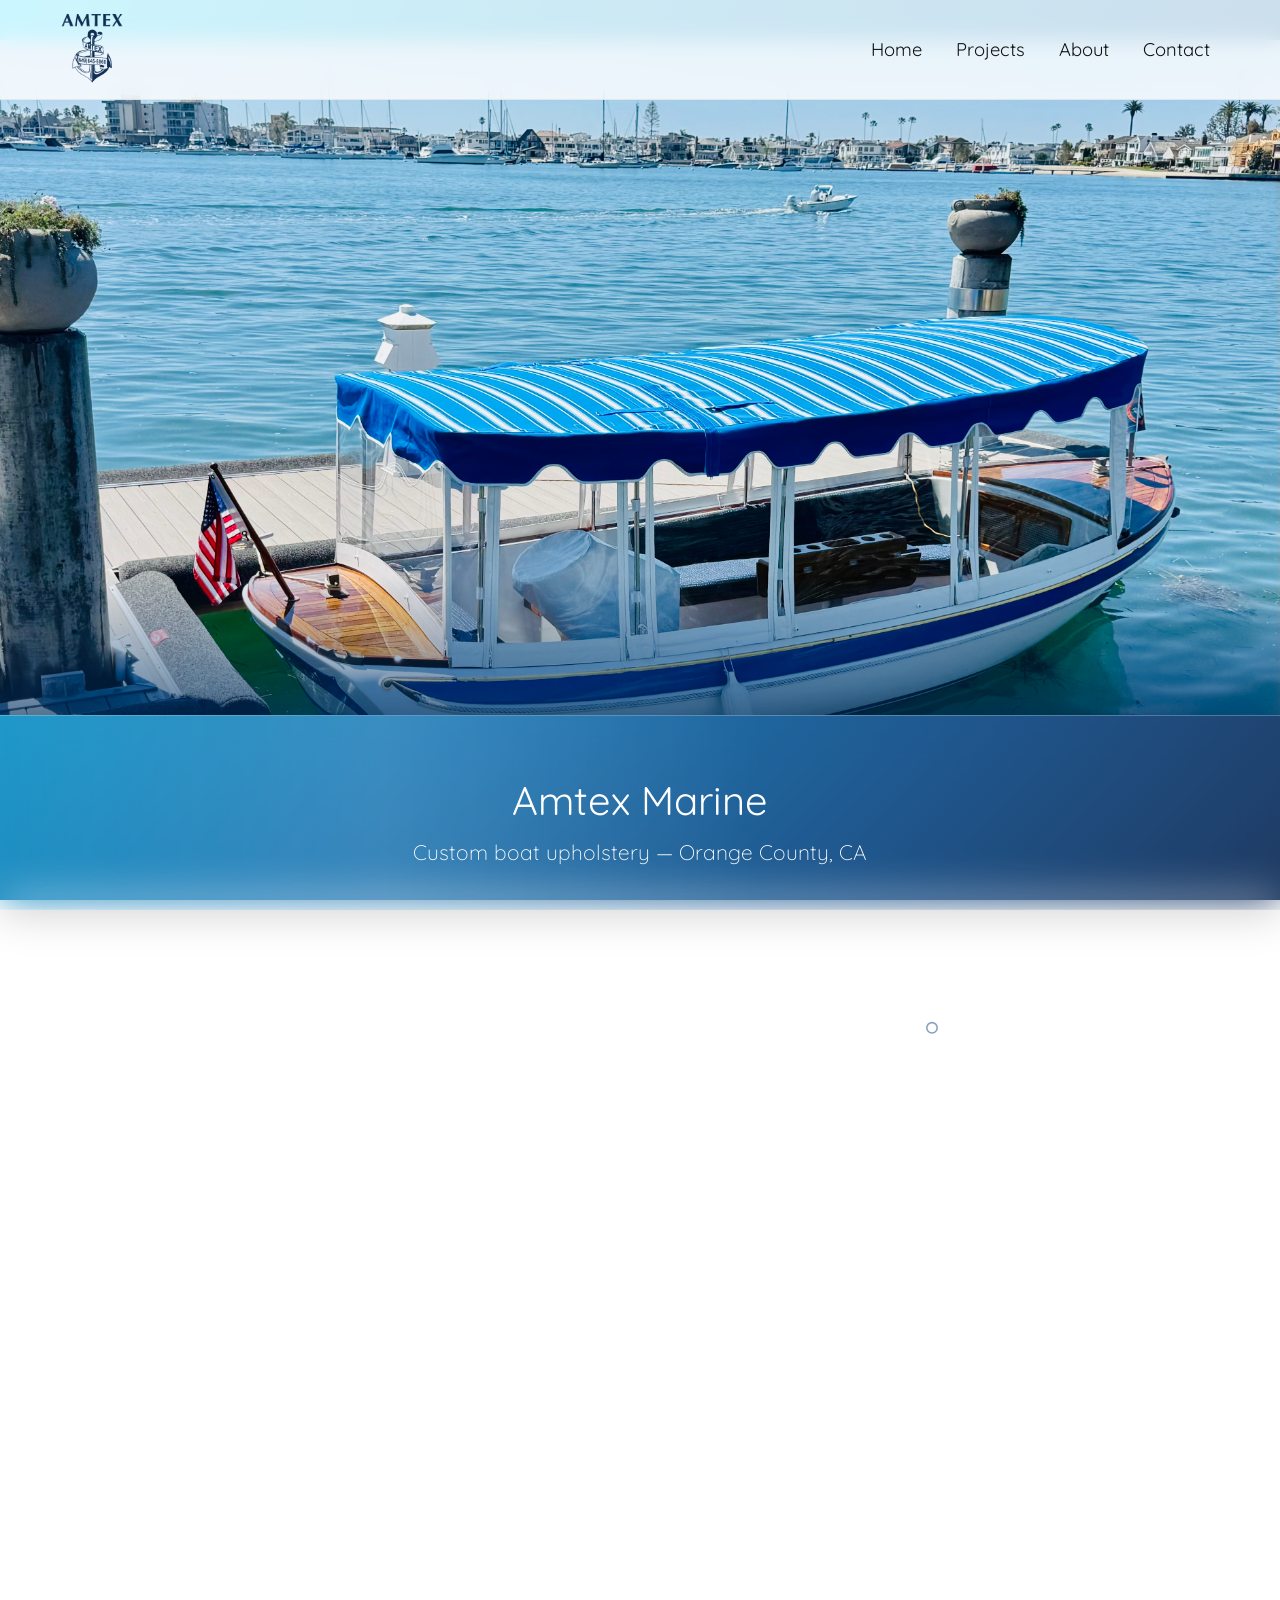
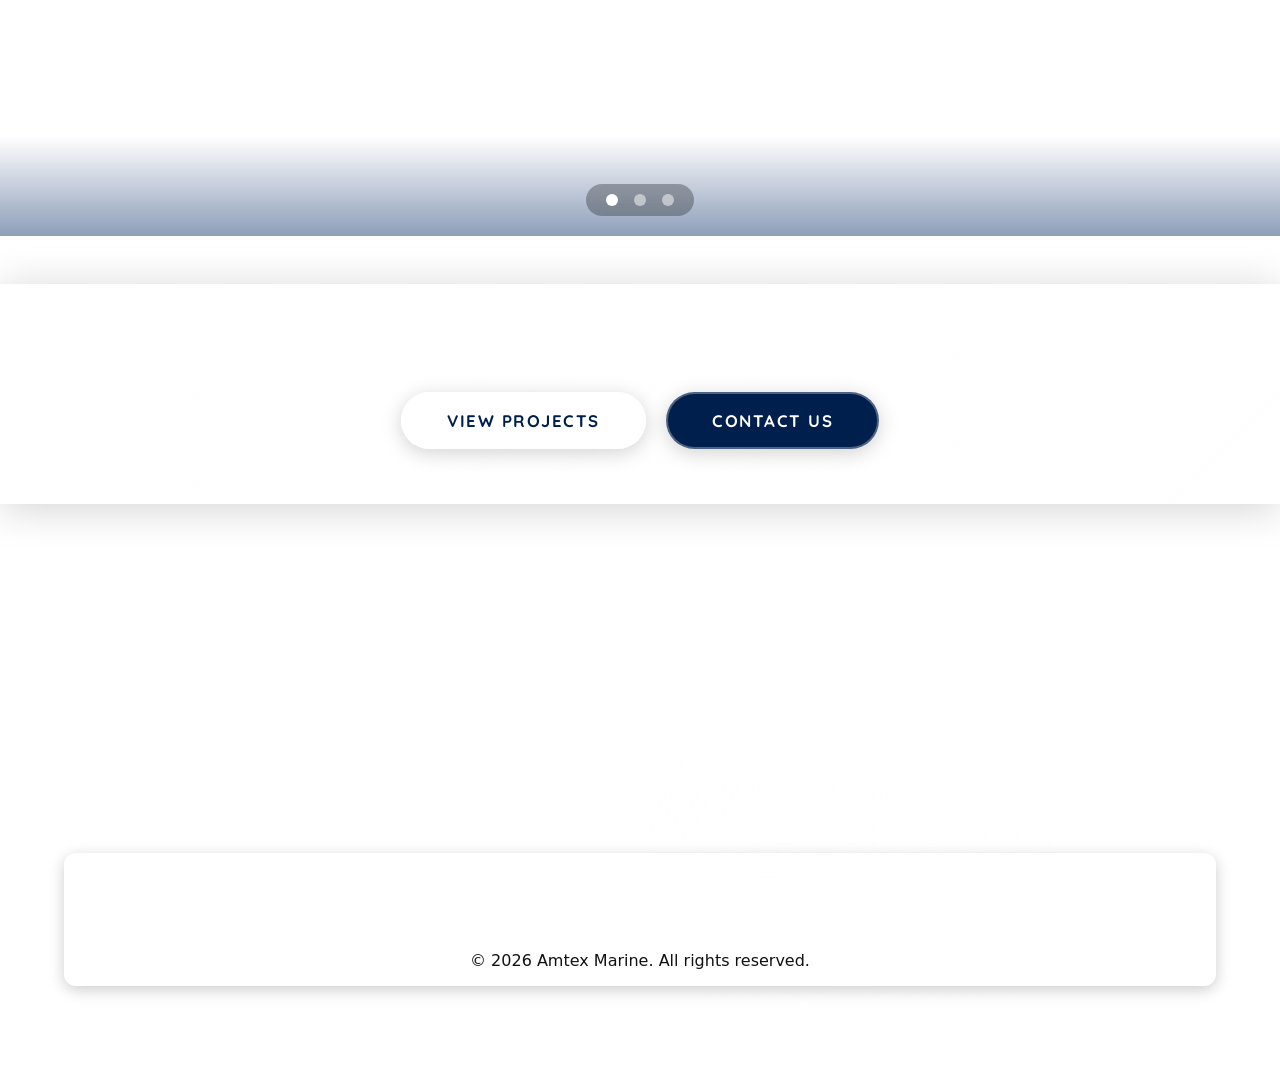
<file: index.html>
<!doctype html>
<html lang="en">
<head>
  <meta charset="utf-8" />
  <meta name="viewport" content="width=device-width,initial-scale=1" />

  <!-- ── PRIMARY SEO ── -->
  <title>Amtex Marine | Custom Boat Upholstery — Orange County, CA</title>
  <meta name="description" content="Amtex Marine specializes in custom boat upholstery and marine interior restoration in Orange County, CA. Quality craftsmanship for Duffy boats, yachts, and all watercraft. Call (949) 645-6060." />
  <meta name="keywords" content="boat upholstery, marine upholstery, custom boat seats, boat interior restoration, Orange County boat upholstery, Newport Beach marine upholstery, Duffy boat upholstery, yacht upholstery" />
  <link rel="canonical" href="https://amtexmarine.com/index.html" />

  <!-- ── GEO ── -->
  <meta name="geo.region" content="US-CA" />
  <meta name="geo.placename" content="Orange County, California" />
  <meta name="geo.position" content="33.6189;-117.9298" />
  <meta name="ICBM" content="33.6189, -117.9298" />

  <!-- ── OPEN GRAPH ── -->
  <meta property="og:type"        content="website" />
  <meta property="og:url"         content="https://amtexmarine.com/" />
  <meta property="og:title"       content="Amtex Marine | Custom Boat Upholstery — Orange County, CA" />
  <meta property="og:description" content="Custom boat upholstery and marine interior restoration in Orange County, CA. Serving Duffy boats, yachts, and all watercraft. Call (949) 645-6060." />
  <meta property="og:image"       content="https://amtexmarine.com/images/duffy_side.jpeg" />
  <meta property="og:site_name"   content="Amtex Marine" />
  <meta property="og:locale"      content="en_US" />

  <!-- ── TWITTER CARD ── -->
  <meta name="twitter:card"        content="summary_large_image" />
  <meta name="twitter:title"       content="Amtex Marine | Custom Boat Upholstery — Orange County, CA" />
  <meta name="twitter:description" content="Custom boat upholstery and marine interior restoration in Orange County, CA. Call (949) 645-6060." />
  <meta name="twitter:image"       content="https://amtexmarine.com/images/duffy_side.jpeg" />

  <!-- ── JSON-LD SCHEMA ── -->
  <script type="application/ld+json">
  {
    "@context": "https://schema.org",
    "@type": "LocalBusiness",
    "name": "Amtex Marine",
    "description": "Custom boat upholstery and marine interior restoration in Orange County, California.",
    "url": "https://amtexmarine.com",
    "telephone": "+1-949-645-6060",
    "image": "https://amtexmarine.com/images/duffy_side.jpeg",
    "address": {
      "@type": "PostalAddress",
      "addressLocality": "Orange County",
      "addressRegion": "CA",
      "addressCountry": "US"
    },
    "areaServed": [
      { "@type": "City", "name": "Newport Beach" },
      { "@type": "City", "name": "Costa Mesa" },
      { "@type": "City", "name": "Huntington Beach" },
      { "@type": "County", "name": "Orange County" }
    ],
    "hasOfferCatalog": {
      "@type": "OfferCatalog",
      "name": "Marine Upholstery Services",
      "itemListElement": [
        { "@type": "Offer", "itemOffered": { "@type": "Service", "name": "Custom Boat Seat Upholstery" } },
        { "@type": "Offer", "itemOffered": { "@type": "Service", "name": "Marine Interior Restoration" } },
        { "@type": "Offer", "itemOffered": { "@type": "Service", "name": "Duffy Boat Upholstery" } },
        { "@type": "Offer", "itemOffered": { "@type": "Service", "name": "Yacht Interior Upholstery" } },
        { "@type": "Offer", "itemOffered": { "@type": "Service", "name": "Boat Cover Fabrication" } }
      ]
    },
    "sameAs": [
      "https://www.facebook.com",
      "https://instagram.com",
      "https://X.com"
    ]
  }
  </script>

  <link rel="stylesheet" href="css/navbar.css">
  <link rel="stylesheet" href="css/footer.css">
  <link href="https://fonts.googleapis.com/css2?family=Quicksand:wght@300;400;700&display=swap" rel="stylesheet">

  <style>
/* ── RESET & BASE ── */
*, *::before, *::after { box-sizing: border-box; }
html { scroll-behavior: smooth; }
html, body {
  margin: 0; padding: 0; height: 100%;
  font-family: 'Quicksand', sans-serif;
  min-height: 100vh;
  background: linear-gradient(135deg, #00d4ff 0%, #0099cc 25%, #0066aa 55%, #003d7a 80%, #001f4d 100%);
  background-attachment: fixed;
  -webkit-backface-visibility: hidden;
          backface-visibility: hidden;
}

/* ── KEYFRAMES ── */
@keyframes shimmer {
  0%   { transform: translateX(-100%); }
  100% { transform: translateX(100%); }
}
@keyframes waveShift {
  0%   { background-position: 0% 50%; }
  50%  { background-position: 100% 50%; }
  100% { background-position: 0% 50%; }
}
@keyframes ripplePulse {
  0%, 100% { transform: translate(-50%,-50%) scale(1);   opacity: 0.18; }
  50%       { transform: translate(-50%,-50%) scale(1.5); opacity: 0.06; }
}
@keyframes floatUp {
  0%, 100% { transform: translateY(0px); }
  50%       { transform: translateY(-7px); }
}

/* ── SCROLL ANIMATION BASE STATES ── */
.anim-hidden {
  opacity: 0;
  transform: translate3d(0, 28px, 0);
  transition: opacity 0.65s cubic-bezier(0.22, 1, 0.36, 1),
              transform 0.65s cubic-bezier(0.22, 1, 0.36, 1);
  will-change: opacity, transform;
}
.anim-hidden.scale {
  transform: scale3d(0.97, 0.97, 1) translate3d(0, 12px, 0);
}
.anim-hidden.visible {
  opacity: 1;
  transform: translate3d(0, 0, 0) scale3d(1, 1, 1);
  will-change: auto;
}
.anim-hidden:nth-of-type(1) { transition-delay: 0s; }
.anim-hidden:nth-of-type(2) { transition-delay: 0.08s; }
.anim-hidden:nth-of-type(3) { transition-delay: 0.16s; }
.anim-hidden:nth-of-type(4) { transition-delay: 0.24s; }
.anim-hidden:nth-of-type(5) { transition-delay: 0.32s; }

/* ── HERO IMAGE SECTION ── */
.video-section {
  width: 100%;
  background: #000;
  display: flex;
  justify-content: center;
  align-items: center;
  overflow: hidden;
  contain: layout style;
  position: relative;
}
.video-section img {
  width: 100%;
  max-height: 80vh;
  object-fit: cover;
  display: block;
}
.video-section::after {
  content: '';
  position: absolute;
  bottom: 0; left: 0; right: 0;
  height: 140px;
  background: linear-gradient(to bottom, transparent, rgba(0,55,110,0.6));
  pointer-events: none;
}

/* ── TEXT BAR ── */
.text-bar {
  width: 100%;
  background: rgba(255, 255, 255, 0.12);
  backdrop-filter: blur(20px);
  -webkit-backdrop-filter: blur(20px);
  border-top: 1px solid rgba(255, 255, 255, 0.25);
  border-bottom: 1px solid rgba(255, 255, 255, 0.1);
  padding: 36px 0 32px;
  text-align: center;
  box-shadow: 0 4px 40px rgba(0, 0, 0, 0.18);
  position: relative;
  overflow: hidden;
  contain: layout style;
}
.text-bar::after {
  content: '';
  position: absolute;
  top: 0; left: 0;
  width: 60%; height: 100%;
  background: linear-gradient(90deg, transparent 0%, rgba(255,255,255,0.12) 50%, transparent 100%);
  animation: shimmer 3.5s cubic-bezier(0.4, 0, 0.6, 1) infinite;
  pointer-events: none;
  will-change: transform;
}
.text-bar h1, .text-bar p {
  margin: 10px;
  line-height: 1.4;
  color: white;
  position: relative;
  z-index: 1;
}
.text-bar h1 { margin-bottom: 8px; }

/* ── WAVE DIVIDER ── */
.wave-divider {
  width: 100%;
  overflow: hidden;
  line-height: 0;
  margin: 0;
  display: block;
}
.wave-divider svg {
  display: block;
  width: 100%;
  height: 56px;
}

/* ── SERVICE STRIP ── */
.service-strip {
  width: 100%;
  padding: 8px 24px 16px;
}
.service-grid {
  display: grid;
  grid-template-columns: repeat(3, 1fr);
  gap: 16px;
  max-width: 860px;
  margin: 0 auto;
}
.service-card {
  background: rgba(255, 255, 255, 0.1);
  backdrop-filter: blur(16px);
  -webkit-backdrop-filter: blur(16px);
  border: 1px solid rgba(255, 255, 255, 0.22);
  border-radius: 20px;
  padding: 32px 20px 28px;
  text-align: center;
  color: white;
  transition: transform 0.3s cubic-bezier(0.22, 1, 0.36, 1),
              background 0.3s ease,
              box-shadow 0.3s ease;
  position: relative;
  overflow: hidden;
}
.service-card::before {
  content: '';
  position: absolute;
  top: -50px; left: 50%;
  transform: translateX(-50%);
  width: 140px; height: 140px;
  background: radial-gradient(circle, rgba(255,255,255,0.1) 0%, transparent 70%);
  border-radius: 50%;
  pointer-events: none;
}
.service-card:hover {
  transform: translateY(-6px);
  background: rgba(255, 255, 255, 0.17);
  box-shadow: 0 18px 44px rgba(0, 0, 0, 0.24);
}
.service-icon {
  width: 50px;
  height: 50px;
  margin: 0 auto 14px;
  display: flex;
  align-items: center;
  justify-content: center;
  animation: floatUp 4s ease-in-out infinite;
}
.service-icon svg {
  width: 100%;
  height: 100%;
  fill: none;
  stroke: rgba(255,255,255,0.88);
  stroke-width: 1.6;
  stroke-linecap: round;
  stroke-linejoin: round;
}
.service-card:nth-child(2) .service-icon { animation-delay: 0.6s; }
.service-card:nth-child(3) .service-icon { animation-delay: 1.2s; }
.service-label {
  font-size: 11px;
  font-weight: 700;
  letter-spacing: 2.5px;
  text-transform: uppercase;
  color: rgba(255,255,255,0.55);
  margin: 0 0 5px;
}
.service-title {
  font-size: 17px;
  font-weight: 700;
  color: white;
  margin: 0;
}

/* ── HERO SLIDESHOW ── */
.hero {
  position: relative;
  width: 100%;
  height: 70vh;
  overflow: hidden;
  margin-top: 50px;
  margin-bottom: 0;
  contain: layout style;
}
.hero-slide {
  position: absolute;
  top: 0; left: 0;
  width: 100%; height: 100%;
  transform: translateX(100%);
  transition: transform 0.45s cubic-bezier(0.4, 0, 0.2, 1);
  will-change: transform;
}
.hero-slide.active   { transform: translateX(0%);    z-index: 1; }
.hero-slide.exit-left { transform: translateX(-100%); z-index: 1; }
.hero-slide.enter-left { transform: translateX(-100%); }
.hero-slide img {
  width: 100%; height: 100%;
  object-fit: contain;
  object-position: center;
  display: block;
}
.hero::after {
  content: '';
  position: absolute;
  bottom: 0; left: 0; right: 0;
  height: 100px;
  background: linear-gradient(to bottom, transparent, rgba(0,40,100,0.45));
  pointer-events: none;
  z-index: 2;
}

/* ── DOTS ── */
.hero .dots {
  position: absolute;
  bottom: 20px;
  width: fit-content;
  left: 50%;
  transform: translateX(-50%);
  text-align: center;
  z-index: 10;
  background: rgba(0,0,0,0.28);
  padding: 6px 14px;
  border-radius: 20px;
  backdrop-filter: blur(4px);
  -webkit-backdrop-filter: blur(4px);
}
.hero .dot {
  display: inline-block;
  width: 12px; height: 12px;
  margin: 0 6px;
  background-color: rgba(255,255,255,0.5);
  border-radius: 50%;
  cursor: pointer;
  transition: background-color 0.3s ease, transform 0.2s ease;
}
.hero .dot:hover  { transform: scale(1.3); }
.hero .dot.active { background-color: rgba(255,255,255,1); }

/* ── WAVE BETWEEN SLIDER AND BUTTONS ── */
.wave-mid {
  width: 100%;
  overflow: hidden;
  line-height: 0;
  margin: 0;
  display: block;
  position: relative;
  z-index: 3;
}
.wave-mid svg {
  display: block;
  width: 100%;
  height: 48px;
}

/* ── BUTTON SECTION ── */
.btn-section {
  padding: 48px 20px 54px;
  backdrop-filter: blur(16px);
  -webkit-backdrop-filter: blur(16px);
  border-bottom: 1px solid rgba(255,255,255,0.12);
  box-shadow: 0 4px 40px rgba(0,0,0,0.18);
  background-size: 300% 300%;
  animation: waveShift 8s ease infinite;
  background-image: linear-gradient(135deg,
    rgba(255,255,255,0.15) 0%,
    rgba(255,255,255,0.05) 50%,
    rgba(255,255,255,0.15) 100%);
  contain: layout style;
  text-align: center;
}
.btn-eyebrow {
  font-size: 11px;
  font-weight: 700;
  letter-spacing: 3px;
  text-transform: uppercase;
  color: rgba(255,255,255,0.5);
  margin: 0 0 16px;
}
.section-rule {
  width: 50px;
  height: 2px;
  background: rgba(255,255,255,0.3);
  margin: 0 auto 28px;
  border-radius: 2px;
}

/* ── BUTTONS ── */
.button-center {
  display: flex;
  justify-content: center;
  gap: 20px;
  margin-top: 0;
}
.btn-large {
  padding: 16px 44px;
  font-size: 1.05rem;
  font-family: 'Quicksand', sans-serif;
  font-weight: 700;
  letter-spacing: 1.5px;
  text-transform: uppercase;
  border-radius: 40px;
  text-decoration: none;
  display: inline-block;
  transition: transform 0.25s cubic-bezier(0.22, 1, 0.36, 1),
              box-shadow 0.25s ease,
              background 0.25s ease,
              color 0.25s ease,
              border-color 0.25s ease;
  will-change: transform;
}
.btn-white {
  background: rgba(255,255,255,0.75);
  color: #001f4d;
  border: 2px solid rgba(255,255,255,0.6);
  box-shadow: 0 4px 20px rgba(0,0,0,0.18);
}
.btn-white:hover {
  background: rgba(255,255,255,0.15);
  color: white;
  border-color: white;
  transform: translateY(-4px);
  box-shadow: 0 14px 32px rgba(0,0,0,0.22);
}
.btn-black {
  background: #001f4d;
  color: white;
  border: 2px solid rgba(255,255,255,0.3);
  box-shadow: 0 4px 20px rgba(0,0,0,0.18);
}
.btn-black:hover {
  background: transparent;
  color: white;
  border-color: white;
  transform: translateY(-4px);
  box-shadow: 0 14px 32px rgba(0,0,0,0.22);
}

/* ── CONTACT SECTION ── */
.bottom-section {
  padding: 68px 20px 80px;
  max-width: 900px;
  margin: auto;
  text-align: center;
  position: relative;
}
.ripple-ring {
  position: absolute;
  top: 50%; left: 50%;
  border-radius: 50%;
  background: radial-gradient(circle, rgba(255,255,255,0.08) 0%, transparent 70%);
  pointer-events: none;
  animation: ripplePulse 6s ease-in-out infinite;
}
.ripple-ring-1 { width: 420px; height: 420px; animation-delay: 0s; }
.ripple-ring-2 { width: 260px; height: 260px; animation-delay: 1.2s; }

.contact-heading {
  font-weight: 300;
  font-size: 28px;
  margin: 0 0 8px;
  color: white;
  position: relative;
  z-index: 1;
}
.contact-rule {
  width: 40px;
  height: 2px;
  background: rgba(255,255,255,0.3);
  margin: 0 auto 26px;
  border-radius: 2px;
  position: relative;
  z-index: 1;
}
.contact-phone {
  display: inline-flex;
  align-items: center;
  gap: 10px;
  background: rgba(255,255,255,0.1);
  border: 1px solid rgba(255,255,255,0.22);
  border-radius: 40px;
  padding: 14px 34px;
  text-decoration: none;
  color: white;
  font-size: 20px;
  font-weight: 700;
  letter-spacing: 0.5px;
  backdrop-filter: blur(10px);
  -webkit-backdrop-filter: blur(10px);
  transition: background 0.25s ease,
              transform 0.25s cubic-bezier(0.22,1,0.36,1),
              box-shadow 0.25s ease;
  position: relative;
  z-index: 1;
}
.contact-phone:hover {
  background: rgba(255,255,255,0.2);
  transform: translateY(-3px);
  box-shadow: 0 14px 34px rgba(0,0,0,0.22);
}
.contact-phone svg {
  width: 19px; height: 19px;
  stroke: white; fill: none;
  stroke-width: 1.8;
  stroke-linecap: round;
  stroke-linejoin: round;
  flex-shrink: 0;
}
.contact-location {
  display: block;
  font-size: 12px;
  font-weight: 600;
  letter-spacing: 2.5px;
  text-transform: uppercase;
  color: rgba(255,255,255,0.45);
  margin-top: 20px;
  position: relative;
  z-index: 1;
}

/* ── MOBILE ── */
@media (max-width: 768px) {
  body > br { display: none; }
  .video-section img { max-height: 55vw; }
  .text-bar { padding: 24px 16px; }
  .text-bar h1 { font-size: 28px !important; margin: 6px; }
  .text-bar p  { font-size: 17px !important; margin: 4px; }

  .wave-divider svg { height: 36px; }
  .wave-mid svg     { height: 32px; }

  .service-strip { padding: 4px 12px 12px; }
  .service-grid  { gap: 10px; }
  .service-card  { padding: 22px 10px 18px; border-radius: 16px; }
  .service-icon  { width: 38px; height: 38px; margin-bottom: 10px; }
  .service-title { font-size: 13px; }
  .service-label { font-size: 9px; letter-spacing: 1.5px; }

  .hero {
    height: 56vw;
    min-height: 220px;
    max-height: 420px;
    margin-top: 44px;
  }
  .hero .dots { bottom: 10px; }

  .btn-section { padding: 36px 16px 42px; }
  .button-center { flex-direction: column; align-items: center; gap: 14px; }
  .btn-large { width: 80%; text-align: center; padding: 14px 24px; }

  .bottom-section { padding: 52px 20px 64px; }
  .contact-heading { font-size: 22px !important; }
  .contact-phone   { font-size: 17px; padding: 12px 26px; }
  .ripple-ring-1   { width: 280px; height: 280px; }
  .ripple-ring-2   { width: 170px; height: 170px; }
}
  </style>
</head>

<body>

<header class="site-header" id="siteHeader">
  <div class="header-inner">
    <a href="index.html"><img src="logos/amtexlogo.png" alt="Amtex Marine logo" class="logo" loading="lazy" decoding="async"></a>
    <nav class="main-nav" aria-label="Main navigation"></nav>
    <div class="hamburger" aria-label="Open menu" role="button" tabindex="0"><span></span><span></span><span></span></div>
  </div>
</header>

<br><br>

<main>

  <!-- HERO IMAGE -->
  <section class="video-section anim-hidden" aria-label="Amtex Marine boat upholstery showcase">
    <img
      src="images/duffy_side.jpeg"
      alt="Custom upholstered Duffy boat — Amtex Marine, Orange County CA"
      style="width:100%; max-height:80vh; object-fit:cover; display:block;"
      loading="eager"
      fetchpriority="high"
      decoding="async"
      width="1200"
      height="675"
    >
  </section>

  <!-- TITLE BAR -->
  <section class="text-bar anim-hidden">
    <h1 style="font-family:'Quicksand',sans-serif; text-align:center; margin-top:20px; font-weight:400; font-size:40px;">Amtex Marine</h1>
    <p style="font-size:21px; font-weight:300;">Custom boat upholstery — Orange County, CA</p>
  </section>

  <!-- WAVE DIVIDER -->
  <div class="wave-divider" aria-hidden="true">
    <svg viewBox="0 0 1200 56" preserveAspectRatio="none" xmlns="http://www.w3.org/2000/svg">
      <path d="M0,28 C200,56 400,0 600,28 C800,56 1000,0 1200,28 L1200,56 L0,56 Z" fill="rgba(255,255,255,0.07)"/>
      <path d="M0,40 C250,12 500,52 750,32 C900,18 1050,44 1200,20 L1200,56 L0,56 Z" fill="rgba(255,255,255,0.04)"/>
    </svg>
  </div>

  <!-- SERVICE CARDS -->
  <section class="service-strip anim-hidden" aria-label="Services overview">
    <div class="service-grid">

      <div class="service-card">
        <div class="service-icon" aria-hidden="true">
          <!-- Upholstery needle/stitch icon -->
          <svg viewBox="0 0 48 48" xmlns="http://www.w3.org/2000/svg">
            <line x1="24" y1="6" x2="24" y2="42"/>
            <path d="M15 15 Q24 5 33 15"/>
            <path d="M11 30 Q24 46 37 30"/>
            <circle cx="24" cy="6" r="3.5" fill="rgba(255,255,255,0.88)" stroke="none"/>
          </svg>
        </div>
        <p class="service-label">Specialty</p>
        <p class="service-title">Custom Upholstery</p>
      </div>

      <div class="service-card">
        <div class="service-icon" aria-hidden="true">
          <!-- Boat hull icon -->
          <svg viewBox="0 0 48 48" xmlns="http://www.w3.org/2000/svg">
            <path d="M7 30 Q16 40 24 40 Q32 40 41 30"/>
            <path d="M11 30 L15 16 L33 16 L37 30"/>
            <path d="M19 16 L19 10 L29 10 L29 16"/>
            <path d="M4 36 Q16 44 24 44 Q32 44 44 36"/>
          </svg>
        </div>
        <p class="service-label">Expertise</p>
        <p class="service-title">Marine Interiors</p>
      </div>

      <div class="service-card">
        <div class="service-icon" aria-hidden="true">
          <!-- Location pin icon -->
          <svg viewBox="0 0 48 48" xmlns="http://www.w3.org/2000/svg">
            <path d="M24 6 C16 6 10 12 10 20 C10 30 24 44 24 44 C24 44 38 30 38 20 C38 12 32 6 24 6 Z"/>
            <circle cx="24" cy="20" r="5" stroke="rgba(0,60,120,0.5)" stroke-width="1.5" fill="rgba(255,255,255,0.4)"/>
          </svg>
        </div>
        <p class="service-label">Location</p>
        <p class="service-title">Orange County, CA</p>
      </div>

    </div>
  </section>

  <!-- PHOTO SLIDESHOW -->
  <section class="hero anim-hidden scale" id="heroSlider" aria-label="Marine upholstery project gallery">
    <div class="hero-slide active">
      <img
        src="images/side.jpeg"
        alt="Custom boat seat upholstery — side view of marine interior"
        loading="eager"
        fetchpriority="high"
        decoding="async"
        width="1200"
        height="675"
      >
    </div>
    <div class="hero-slide">
      <img
        data-src="images/duffy_detail.jpeg"
        src=""
        alt="Duffy boat upholstery close-up detail — Amtex Marine craftsmanship"
        loading="lazy"
        decoding="async"
        width="1200"
        height="675"
      >
    </div>
    <div class="hero-slide">
      <img
        data-src="images/cover.jpeg"
        src=""
        alt="Custom marine boat cover fabrication by Amtex Marine"
        loading="lazy"
        decoding="async"
        width="1200"
        height="675"
      >
    </div>
    <div class="dots" role="tablist" aria-label="Slideshow navigation">
      <span class="dot active" data-index="0" role="tab" aria-selected="true"  aria-label="Slide 1" tabindex="0"></span>
      <span class="dot"        data-index="1" role="tab" aria-selected="false" aria-label="Slide 2" tabindex="0"></span>
      <span class="dot"        data-index="2" role="tab" aria-selected="false" aria-label="Slide 3" tabindex="0"></span>
    </div>
  </section>

  <!-- WAVE BETWEEN SLIDER AND BUTTONS -->
  <div class="wave-mid" aria-hidden="true">
    <svg viewBox="0 0 1200 48" preserveAspectRatio="none" xmlns="http://www.w3.org/2000/svg">
      <path d="M0,18 C300,48 600,0 900,28 C1050,42 1150,8 1200,18 L1200,48 L0,48 Z" fill="rgba(255,255,255,0.07)"/>
    </svg>
  </div>

  <!-- CTA BUTTONS -->
  <section class="btn-section anim-hidden">
    <p class="btn-eyebrow">See our work &amp; get in touch</p>
    <div class="section-rule"></div>
    <div class="button-center">
      <a href="projects.html" class="btn-large btn-white">View Projects</a>
      <a href="contact.html"  class="btn-large btn-black">Contact Us</a>
    </div>
  </section>

  <!-- CONTACT -->
  <section class="bottom-section anim-hidden" aria-label="Contact information">
    <div class="ripple-ring ripple-ring-1" aria-hidden="true"></div>
    <div class="ripple-ring ripple-ring-2" aria-hidden="true"></div>
    <h2 class="contact-heading">Get in touch</h2>
    <div class="contact-rule"></div>
    <a href="tel:+19496456060" class="contact-phone" aria-label="Call Amtex Marine at (949) 645-6060">
      <svg viewBox="0 0 24 24" xmlns="http://www.w3.org/2000/svg" aria-hidden="true">
        <path d="M22 16.92v3a2 2 0 01-2.18 2 19.79 19.79 0 01-8.63-3.07A19.5 19.5 0 013.07 9.81 19.79 19.79 0 01.1 1.15 2 2 0 012.09 0h3a2 2 0 012 1.72c.127.96.361 1.903.7 2.81a2 2 0 01-.45 2.11L6.09 7.91a16 16 0 006 6l1.27-1.27a2 2 0 012.11-.45c.907.339 1.85.573 2.81.7A2 2 0 0122 16.92z"/>
      </svg>
      (949) 645-6060
    </a>
    <span class="contact-location">Orange County, California</span>
  </section>

</main>

<script src="js/navbar.js"></script>

<script>
/* ── SLIDESHOW ── */
const slides     = document.querySelectorAll('.hero-slide');
const dots       = document.querySelectorAll('.dot');
let currentIndex = 0;
let animating    = false;
const SLIDE_DUR  = 400;

const heroEl = document.getElementById('heroSlider');
const lazySlideObserver = new IntersectionObserver((entries) => {
  entries.forEach(entry => {
    if (entry.isIntersecting) {
      document.querySelectorAll('.hero-slide img[data-src]').forEach(img => {
        img.src = img.dataset.src;
        img.removeAttribute('data-src');
      });
      lazySlideObserver.unobserve(entry.target);
    }
  });
}, { rootMargin: '200px' });
if (heroEl) lazySlideObserver.observe(heroEl);

function setStyle(el, props) { Object.assign(el.style, props); }

slides.forEach((s, i) => {
  setStyle(s, {
    position: 'absolute', top: '0', left: '0', width: '100%', height: '100%',
    opacity:    i === 0 ? '1' : '0',
    transform:  i === 0 ? 'translateX(0%) scale(1)' : 'translateX(100%) scale(1)',
    transition: 'none',
    zIndex:     i === 0 ? '1' : '0',
    willChange: 'transform, opacity',
  });
});

function showSlide(nextIndex, direction = 'forward') {
  if (animating || nextIndex === currentIndex) return;
  animating = true;
  const out = slides[currentIndex];
  const inc = slides[nextIndex];
  const outExit  = direction === 'forward' ? 'translateX(-18%) scale(0.92)' : 'translateX(18%) scale(0.92)';
  const incStart = direction === 'forward' ? 'translateX(100%) scale(1.04)'  : 'translateX(-100%) scale(1.04)';
  const easing   = `${SLIDE_DUR}ms cubic-bezier(0.76, 0, 0.24, 1)`;

  setStyle(inc, { transition: 'none', transform: incStart, opacity: '0', zIndex: '2' });
  setStyle(out, { zIndex: '1' });
  void inc.offsetWidth;
  setStyle(out, { transition: `transform ${easing}, opacity ${easing}`, transform: outExit, opacity: '0' });
  setStyle(inc, { transition: `transform ${easing}, opacity ${easing}`, transform: 'translateX(0%) scale(1)', opacity: '1' });

  dots.forEach((d, i) => {
    d.classList.toggle('active', i === nextIndex);
    d.setAttribute('aria-selected', i === nextIndex ? 'true' : 'false');
  });

  setTimeout(() => {
    setStyle(out, { transition: 'none', transform: 'translateX(100%) scale(1)', opacity: '0', zIndex: '0' });
    setStyle(inc, { zIndex: '1', willChange: 'auto' });
    currentIndex = nextIndex;
    animating    = false;
  }, SLIDE_DUR + 40);
}

let autoplayInterval = setInterval(
  () => showSlide((currentIndex + 1) % slides.length, 'forward'), 2500
);

dots.forEach(dot => {
  dot.addEventListener('click', () => {
    const next = Number(dot.dataset.index);
    const dir  = next > currentIndex ? 'forward' : 'backward';
    clearInterval(autoplayInterval);
    showSlide(next, dir);
    autoplayInterval = setInterval(
      () => showSlide((currentIndex + 1) % slides.length, 'forward'), 2500
    );
  });
});

let startX = 0, startY = 0, startTime = 0;
if (heroEl) {
  heroEl.addEventListener('touchstart', e => {
    startX = e.touches[0].clientX; startY = e.touches[0].clientY; startTime = Date.now();
  }, { passive: true });
  heroEl.addEventListener('touchend', e => {
    const dx      = startX - e.changedTouches[0].clientX;
    const dy      = startY - e.changedTouches[0].clientY;
    const elapsed = Date.now() - startTime;
    if (Math.abs(dy) > Math.abs(dx)) return;
    const isSwipe = Math.abs(dx) > 40 || (elapsed < 200 && Math.abs(dx) > 15);
    if (!isSwipe) return;
    clearInterval(autoplayInterval);
    showSlide(
      dx > 0 ? (currentIndex + 1) % slides.length : (currentIndex - 1 + slides.length) % slides.length,
      dx > 0 ? 'forward' : 'backward'
    );
    autoplayInterval = setInterval(
      () => showSlide((currentIndex + 1) % slides.length, 'forward'), 2500
    );
  }, { passive: true });
}

/* ── SCROLL ANIMATIONS ── */
const animElements = document.querySelectorAll('.anim-hidden');
const scrollObserver = new IntersectionObserver((entries) => {
  entries.forEach(entry => {
    if (entry.isIntersecting) {
      entry.target.classList.add('visible');
      scrollObserver.unobserve(entry.target);
    }
  });
}, { threshold: 0.12, rootMargin: '0px 0px -20px 0px' });
animElements.forEach(el => scrollObserver.observe(el));

document.addEventListener('visibilitychange', () => {
  if (document.hidden) {
    clearInterval(autoplayInterval);
  } else {
    autoplayInterval = setInterval(
      () => showSlide((currentIndex + 1) % slides.length, 'forward'), 2500
    );
  }
});
</script>

<footer class="site-footer">
  <div class="footer-content">
    <div class="social-links">
      <a href="https://www.facebook.com" target="_blank" rel="noopener noreferrer" aria-label="Amtex Marine on Facebook">
        <img src="logos/facebook-icon.png" alt="Facebook" loading="lazy" decoding="async">
      </a>
      <a href="https://instagram.com" target="_blank" rel="noopener noreferrer" aria-label="Amtex Marine on Instagram">
        <img src="logos/instagram-icon.png" alt="Instagram" loading="lazy" decoding="async">
      </a>
      <a href="https://X.com" target="_blank" rel="noopener noreferrer" aria-label="Amtex Marine on X">
        <img src="logos/X-icon.png" alt="X" loading="lazy" decoding="async">
      </a>
    </div>
    <p>&copy; 2026 Amtex Marine. All rights reserved.</p>
  </div>
</footer>

</body>
</html>
</file>
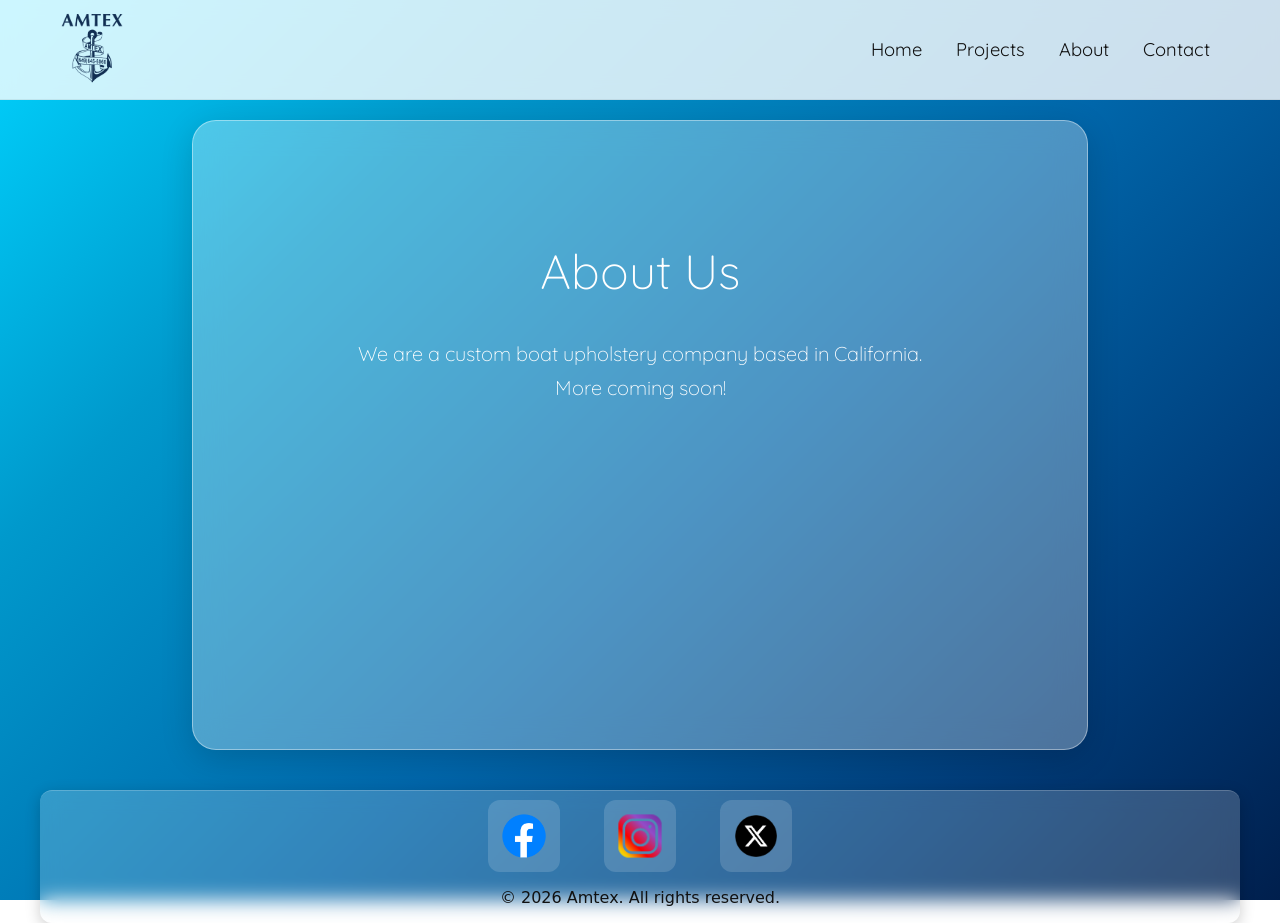
<file: about.html>
<!doctype html>
<html lang="en">
<head>
  <meta charset="utf-8" />
  <meta name="viewport" content="width=device-width,initial-scale=1" />
  <title>Amtex About</title>
 
  <link rel="stylesheet" href="css/navbar.css">
  <link rel="stylesheet" href="css/footer.css">
  <link href="https://fonts.googleapis.com/css2?family=Quicksand:wght@300;400;700&display=swap" rel="stylesheet">
 
  <style>
html, body {
  margin: 0;
  padding: 0;
  height: 100%;
  font-family: 'Quicksand', sans-serif;
  min-height: 100vh;
  background: linear-gradient(135deg, #00d4ff 0%, #0099cc 25%, #0066aa 55%, #003d7a 80%, #001f4d 100%);
  background-attachment: fixed;
}

body {
  min-height: 100vh;
  display: flex;
  flex-direction: column;
  align-items: center;
  justify-content: flex-start;
}

/* ── SCROLL ANIMATION ── */
.anim-hidden {
  opacity: 0;
  transform: translateY(32px);
  transition: opacity 0.7s ease, transform 0.7s ease;
}
.anim-hidden.scale {
  transform: scale(0.97);
}
.anim-hidden.visible {
  opacity: 1;
  transform: translateY(0) scale(1);
}

/* staggered children inside the card */
.hero-inner .anim-child {
  opacity: 0;
  transform: translateY(20px);
  transition: opacity 0.6s ease, transform 0.6s ease;
}
.hero-inner .anim-child.visible {
  opacity: 1;
  transform: translateY(0);
}
.hero-inner .anim-child:nth-child(2) { transition-delay: 0.15s; }
.hero-inner .anim-child:nth-child(3) { transition-delay: 0.3s; }
.hero-inner .anim-child:nth-child(4) { transition-delay: 0.45s; }

.hero-card {
  width: 70%;
  min-height: 70vh;
  background: rgba(255, 255, 255, 0.30);
  backdrop-filter: blur(15px);
  -webkit-backdrop-filter: blur(12px);
  border-radius: 24px;
  border: 1px solid rgba(255, 255, 255, 0.4);
  box-shadow: 0 8px 32px rgba(0, 0, 0, 0.15);
  padding: 40px;
  margin-top: 120px;
  margin-bottom: 40px;
  transition: box-shadow 0.35s ease, background 0.35s ease, border-color 0.35s ease;
}

.hero-card:hover {
  box-shadow: 0 24px 60px rgba(0, 0, 0, 0.28);
  background: rgba(255, 255, 255, 0.38);
  border-color: rgba(255, 255, 255, 0.6);
}

.site-footer {
  width: 100%;
  margin-top: auto;
}

.hero-inner {
  display: flex;
  flex-direction: column;
  align-items: center;
  justify-content: flex-start;
  text-align: center;
  height: 100%;
  color: white;
  padding-top: 40px;
}
  </style>
</head>

<body>

<header class="site-header" id="siteHeader">
  <div class="header-inner">
    <a href="index.html"><img src="logos/amtexlogo.png" alt="Amtex Logo" class="logo"></a>
    <nav class="main-nav">
    
    </nav>
    <div class="hamburger"><span></span><span></span><span></span></div>
  </div>
</header>

<section class="hero-card anim-hidden scale">
  <div class="hero-inner">
    <h1 class="anim-child" style="font-size: 48px; font-weight: 300; color: white; margin-bottom: 16px;">About Us</h1>
    <p class="anim-child" style="font-size: 20px; font-weight: 300; color: white; max-width: 600px; line-height: 1.7;">We are a custom boat upholstery company based in California. More coming soon!</p>
  </div>
</section>

<script src="js/navbar.js"></script>

<script>
const animElements = document.querySelectorAll('.anim-hidden');
const scrollObserver = new IntersectionObserver((entries) => {
  entries.forEach(entry => {
    if (entry.isIntersecting) {
      entry.target.classList.add('visible');

      // also trigger staggered children inside
      entry.target.querySelectorAll('.anim-child').forEach(child => {
        child.classList.add('visible');
      });

      scrollObserver.unobserve(entry.target);
    }
  });
}, { threshold: 0.15 });

animElements.forEach(el => scrollObserver.observe(el));
</script>

<footer class="site-footer">
  <div class="footer-content">
    <div class="social-links">
      <a href="https://www.facebook.com" target="_blank" aria-label="Facebook"><img src="logos/facebook-icon.png" alt="Facebook"></a>
      <a href="https://instagram.com" target="_blank" aria-label="Instagram"><img src="logos/instagram-icon.png" alt="Instagram"></a>
      <a href="https://X.com" target="_blank" aria-label="X"><img src="logos/X-icon.png" alt="X"></a>
    </div>
    <p>&copy; 2026 Amtex. All rights reserved.</p>
  </div>
</footer>

</body>
</html>
</file>
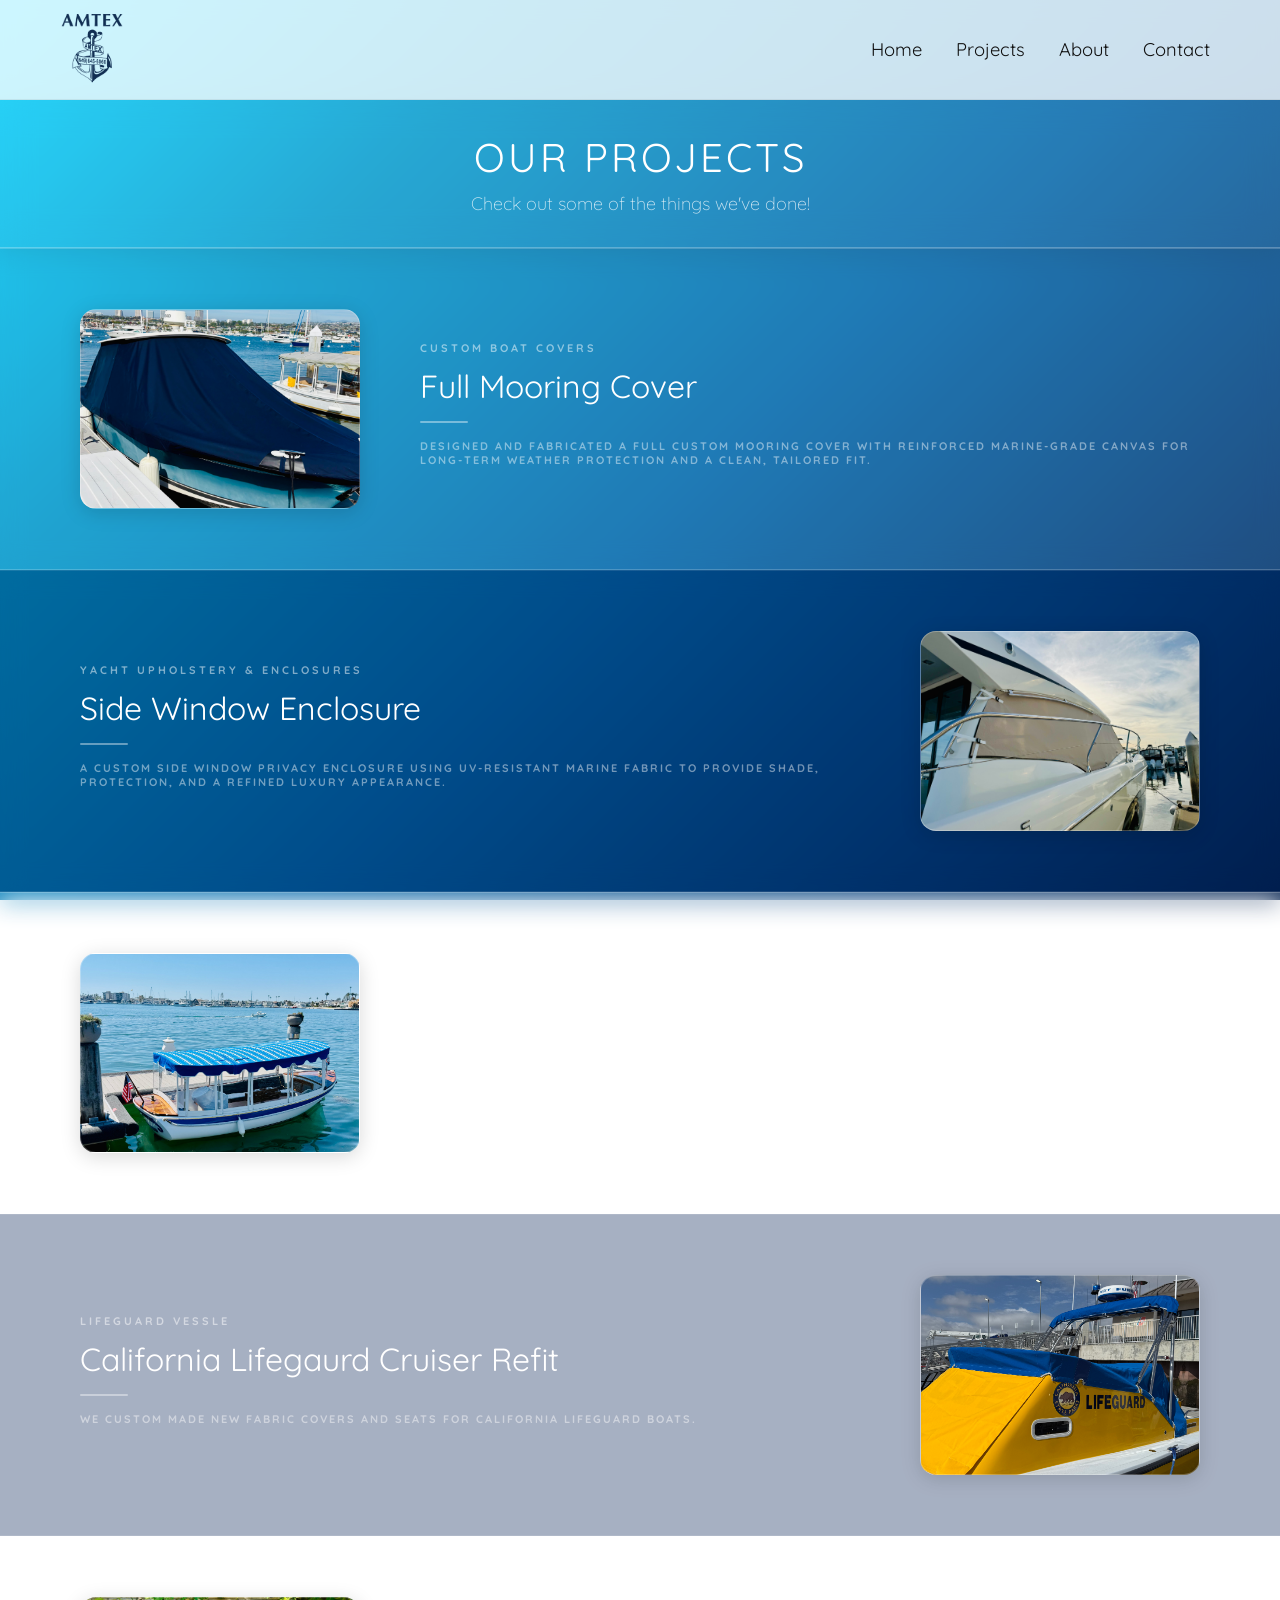
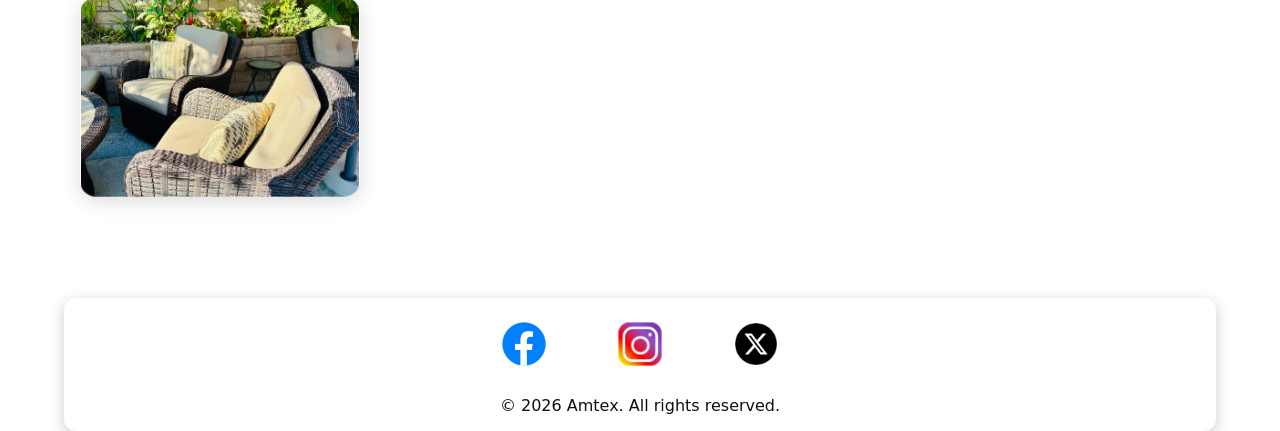
<file: projects.html>
<!doctype html>
<html lang="en">
<head>
  <meta charset="utf-8" />
  <meta name="viewport" content="width=device-width,initial-scale=1" />
  <title>Amtex Projects</title>
 
  <link rel="stylesheet" href="css/navbar.css">
  <link rel="stylesheet" href="css/footer.css">
  <link href="https://fonts.googleapis.com/css2?family=Quicksand:wght@300;400;700&display=swap" rel="stylesheet">
 
  <style>
html, body {
  margin: 0;
  padding: 0;
  font-family: 'Quicksand', sans-serif;
  min-height: 100vh;
  background: linear-gradient(135deg, #00d4ff 0%, #0099cc 25%, #0066aa 55%, #003d7a 80%, #001f4d 100%);
  background-attachment: fixed;
}

/* ── SCROLL ANIMATIONS ── */
.anim-hidden {
  opacity: 0;
  transform: translateY(36px);
  transition: opacity 0.7s ease, transform 0.7s ease;
}
.anim-hidden.from-left  { transform: translateX(-40px); }
.anim-hidden.from-right { transform: translateX(40px); }
.anim-hidden.visible    { opacity: 1; transform: translate(0, 0); }

/* ── PAGE HEADER ── */
.page-header {
  width: 100%;
  background: rgba(255, 255, 255, 0.15);
  backdrop-filter: blur(16px);
  -webkit-backdrop-filter: blur(16px);
  border-bottom: 1px solid rgba(255, 255, 255, 0.25);
  padding: 32px 0;
  text-align: center;
  box-shadow: 0 4px 24px rgba(0, 0, 0, 0.15);
  margin-top: 100px;
  box-sizing: border-box;
}
.page-header h1 {
  margin: 0;
  color: white;
  font-size: 40px;
  font-weight: 400;
  letter-spacing: 3px;
  text-transform: uppercase;
}
.page-header p {
  margin: 10px 0 0;
  color: rgba(255,255,255,0.75);
  font-size: 18px;
  font-weight: 300;
}

/* ── PRODUCT BARS ── */
.product-bar {
  width: 100%;
  padding: 60px 80px;
  box-sizing: border-box;
  display: flex;
  align-items: center;
  gap: 60px;
  min-height: 280px;
}
.product-bar:nth-child(odd) {
  background: rgba(255, 255, 255, 0.12);
  backdrop-filter: blur(12px);
  -webkit-backdrop-filter: blur(12px);
  border-top: 1px solid rgba(255,255,255,0.2);
  border-bottom: 1px solid rgba(255,255,255,0.2);
}
.product-bar:nth-child(even) {
  background: rgba(0, 30, 80, 0.35);
  backdrop-filter: blur(12px);
  -webkit-backdrop-filter: blur(12px);
  border-top: 1px solid rgba(255,255,255,0.1);
  border-bottom: 1px solid rgba(255,255,255,0.1);
  flex-direction: row-reverse;
}

/* ── PRODUCT IMAGE ── */
.product-image {
  flex: 0 0 280px;
  height: 200px;
  border-radius: 16px;
  overflow: hidden;
  background: rgba(255,255,255,0.12) center/cover no-repeat;
  border: 1px solid rgba(255,255,255,0.25);
  box-shadow: 0 4px 20px rgba(0,0,0,0.15);
  transition: box-shadow 0.3s ease, transform 0.3s ease;
  /* fallback label */
  display: flex;
  align-items: center;
  justify-content: center;
  color: rgba(255,255,255,0.35);
  font-size: 13px;
  font-weight: 600;
  letter-spacing: 1.5px;
  text-transform: uppercase;
}
.product-bar:hover .product-image {
  box-shadow: 0 10px 36px rgba(0,0,0,0.3);
  transform: scale(1.02);
}
/* hide the fallback text once an image is loaded */
.product-image[style*="background-image"] {
  color: transparent;
}

/* ── PRODUCT TEXT ── */
.product-text { flex: 1; }
.product-tag {
  font-size: 11px;
  font-weight: 700;
  letter-spacing: 3px;
  text-transform: uppercase;
  color: rgba(255,255,255,0.5);
  margin-bottom: 12px;
}
.product-name {
  font-size: 32px;
  font-weight: 400;
  color: white;
  margin: 0 0 16px;
  line-height: 1.2;
}
.product-divider {
  width: 48px;
  height: 2px;
  background: rgba(255,255,255,0.4);
  border-radius: 2px;
  margin-bottom: 16px;
}
.product-desc-label {
  font-size: 11px;
  font-weight: 700;
  letter-spacing: 2px;
  text-transform: uppercase;
  color: rgba(255,255,255,0.45);
  margin-bottom: 10px;
}
.product-desc {
  font-size: 17px;
  font-weight: 300;
  color: rgba(255,255,255,0.85);
  line-height: 1.8;
  max-width: 560px;
  margin: 0;
}

/* ── MOBILE ── */
@media (max-width: 768px) {
  .product-bar {
    flex-direction: column !important;
    padding: 40px 24px;
    gap: 28px;
  }
  .product-image {
    flex: none;
    width: 100%;
    height: 200px;
  }
  .product-name { font-size: 24px; }
}
  </style>
</head>

<body>

<header class="site-header" id="siteHeader">
  <div class="header-inner">
    <a href="index.html"><img src="logos/amtexlogo.png" alt="Amtex Logo" class="logo"></a>
    <nav class="main-nav"></nav>
    <div class="hamburger"><span></span><span></span><span></span></div>
  </div>
</header>

<div class="page-header anim-hidden">
  <h1>Our Projects</h1>
  <p>Check out some of the things we've done!</p>
</div>

<!-- ── PROJECT 01 ── -->
<div class="product-bar anim-hidden from-left">
  <div class="product-image" style="background-image: url('images/cover.jpeg');"></div>
  <div class="product-text">
    <div class="product-tag">Custom Boat Covers</div>
    <h2 class="product-name">Full Mooring Cover</h2>
    <div class="product-divider"></div>
    <div class="product-desc-label">Designed and fabricated a full custom mooring cover with reinforced marine-grade canvas for long-term weather protection and a clean, tailored fit.</div>
  
  </div>
</div>

<!-- ── PROJECT 02 ── -->
<div class="product-bar anim-hidden from-right">
  <div class="product-image" style="background-image: url('images/side.jpeg');"></div>
  <div class="product-text">
    <div class="product-tag">Yacht Upholstery & Enclosures</div>
    <h2 class="product-name">Side Window Enclosure</h2>
    <div class="product-divider"></div>
    <div class="product-desc-label">A Custom side window privacy enclosure using UV-resistant marine fabric to provide shade, protection, and a refined luxury appearance.</div>
  </div>
</div>

<!-- ── PROJECT 03 ── -->
<div class="product-bar anim-hidden from-left">
  <div class="product-image" style="background-image: url('images/duffy_side.jpeg');"></div>
  <div class="product-text">
    <div class="product-tag">Custom Tonneau Covers</div>
    <h2 class="product-name">Duffy Roof Cover</h2>
    <div class="product-divider"></div>
    <div class="product-desc-label">A durable blue and white striped tonneau cover, handmade with excellent UV protection, water resistance, and a timeless nautical look.</div>
  </div>
</div>

<!-- ── PROJECT 04 ── -->
<div class="product-bar anim-hidden from-right">
  <div class="product-image" style="background-image: url('images/lifeguard.jpeg');"></div>
  <div class="product-text">
    <div class="product-tag">Lifeguard Vessle</div>
    <h2 class="product-name">California Lifegaurd Cruiser Refit</h2>
    <div class="product-divider"></div>
    <div class="product-desc-label">We custom made new fabric covers and seats for California Lifeguard boats. </div>

  </div>
</div>

<!-- ── PROJECT 05 ── -->
<div class="product-bar anim-hidden from-left">
  <div class="product-image" style="background-image: url('images/outdoor_furniture.jpeg');"></div>
  <div class="product-text">
    <div class="product-tag">Outdoor Seating</div>
    <h2 class="product-name">Outdoor Cushions</h2>
    <div class="product-divider"></div>
    <div class="product-desc-label">We also make custom outdoor cushions for outside seating areas!</div>
   
  </div>
</div>
	

<script src="js/navbar.js"></script>

<script>
const animElements = document.querySelectorAll('.anim-hidden');
const scrollObserver = new IntersectionObserver((entries) => {
  entries.forEach(entry => {
    if (entry.isIntersecting) {
      entry.target.classList.add('visible');
      scrollObserver.unobserve(entry.target);
    }
  });
}, { threshold: 0.15 });

animElements.forEach(el => scrollObserver.observe(el));

// Force-reveal anything already in view on load
window.addEventListener('load', () => {
  animElements.forEach(el => {
    const rect = el.getBoundingClientRect();
    if (rect.top < window.innerHeight && rect.bottom > 0) {
      el.classList.add('visible');
    }
  });
});
</script>

<footer class="site-footer">
  <div class="footer-content">
    <div class="social-links">
      <a href="https://www.facebook.com" target="_blank" aria-label="Facebook"><img src="logos/facebook-icon.png" alt="Facebook"></a>
      <a href="https://instagram.com" target="_blank" aria-label="Instagram"><img src="logos/instagram-icon.png" alt="Instagram"></a>
      <a href="https://X.com" target="_blank" aria-label="X"><img src="logos/X-icon.png" alt="X"></a>
    </div>
    <p>&copy; 2026 Amtex. All rights reserved.</p>
  </div>
</footer>

</body>
</html>
</file>
<file: css/navbar.css>
:root {
  --header-height: 100px;
  --header-height-shrink: 64px;
  --header-padding-x: 20px;
  --transition-fast: 220ms;
  --glass-blur: 10px;
  --glass-color: rgba(255,255,255,0.45);
  --text-color: #111;
}
* { box-sizing: border-box; }
html, body {
  margin: 0;
  height: 100%;
  color: var(--text-color);
}

/* HEADER */
.site-header {
  position: fixed;
  top: 0;
  left: 0;
  width: 100%;
  height: var(--header-height);
  padding: 0 var(--header-padding-x);
  display: flex;
  align-items: center;
  justify-content: space-between;
  z-index: 1200;
  background-color: rgba(255,255,255,0.8);
  backdrop-filter: blur(var(--glass-blur));
  border-bottom: 1px solid rgba(0,0,0,0.06);
  transition: height var(--transition-fast) ease,
              background-color var(--transition-fast) ease,
              box-shadow var(--transition-fast) ease,
              padding var(--transition-fast) ease,
              transform var(--transition-fast) ease;
}
.site-header.shrink {
  height: var(--header-height-shrink);
  background-color: rgba(255,255,255,0.5);
  box-shadow: 0 6px 18px rgba(10,10,10,0.06);
}
.site-header.hide {
  transform: translateY(-40px);
}

/* INNER HEADER */
.header-inner {
  display: flex;
  align-items: center;
  justify-content: space-between;
  width: 100%;
  max-width: 1200px;
  margin: 0 auto;
  position: relative;
  padding: 0 20px;
}

/* LOGO */
.logo {
  height: 73px;
  width: auto;
  transition: height var(--transition-fast) ease;
}
.site-header.shrink .logo {
  height: 48px;
}

/* ── DESKTOP NAV ── */
.main-nav ul {
  list-style: none;
  display: flex;
  gap: 14px;
  margin: 0;
  padding: 0;
}
.main-nav a {
  text-decoration: none;
  color: var(--text-color);
  padding: 8px 10px;
  border-radius: 8px;
  font-size: 1.15rem;
  font-family: 'Quicksand', sans-serif;
  transition: background var(--transition-fast),
              font-size var(--transition-fast) ease,
              padding var(--transition-fast) ease;
}
.site-header.shrink .main-nav a {
  font-size: 0.95rem;
  padding: 4px 8px;
}
.main-nav a:hover,
.main-nav a:focus {
  background: rgba(0,0,0,0.06);
  outline: none;
}

/* PAGE PADDING */
.page-content {
  padding-top: calc(var(--header-height) + 16px);
  max-width: 1200px;
  margin: 0 auto;
}

/* CART ICON */
.cart-icon {
  position: absolute;
  top: 26px;
  right: 20px;
  display: flex;
  flex-direction: column;
  align-items: center;
  cursor: pointer;
  transition: top var(--transition-fast) ease;
}
.site-header.shrink .cart-icon {
  top: 10px;
}

/* HAMBURGER — hidden on desktop */
.hamburger { display: none; }

/* Hide mobile overlay on desktop */
.mobile-nav-overlay {
  display: none;
}

/* ============================================================
   MOBILE (max-width: 720px)
   ============================================================ */
@media (max-width: 720px) {
  :root {
    --header-height: 84px;
    --header-height-shrink: 56px;
  }

  .logo {
    height: 52px;
  }
  .site-header.shrink .logo {
    height: 36px;
  }

  .cart-icon {
    position: absolute;
    right: 10px;
    top: 50%;
    transform: translateY(-50%);
    transition: none;
  }
  .site-header.shrink .cart-icon {
    top: 50%;
  }

  /* ── HAMBURGER BUTTON ── */
  .hamburger {
    display: flex;
    position: absolute;
    right: 46px;
    top: 50%;
    transform: translateY(-50%);
    cursor: pointer;
    flex-direction: column;
    justify-content: center;
    align-items: center;
    width: 32px;
    height: 32px;
    background: none;
    border: none;
    padding: 0;
    z-index: 1500;
  }

  .hamburger span {
    display: block;
    position: absolute;
    height: 2px;
    width: 22px;
    background: var(--text-color);
    border-radius: 2px;
    transition: transform 0.38s cubic-bezier(0.23, 1, 0.32, 1),
                opacity 0.22s ease,
                top 0.38s cubic-bezier(0.23, 1, 0.32, 1);
  }
  .hamburger span:nth-child(1) { top: 8px; }
  .hamburger span:nth-child(2) { top: 15px; }
  .hamburger span:nth-child(3) { top: 22px; }

  /* X state */
  .hamburger.open span:nth-child(1) {
    top: 15px;
    transform: rotate(45deg);
  }
  .hamburger.open span:nth-child(2) {
    opacity: 0;
    transform: scaleX(0);
  }
  .hamburger.open span:nth-child(3) {
    top: 15px;
    transform: rotate(-45deg);
  }

  /* ── FULL-SCREEN MOBILE NAV OVERLAY ── */
  .mobile-nav-overlay {
    display: flex;
    position: fixed;
    inset: 0;
    width: 100%;
    height: 100%;
    z-index: 1100;
    flex-direction: column;
    justify-content: center;
    align-items: center;
    background: rgba(250, 248, 244, 0.72);
    backdrop-filter: blur(28px) saturate(2.2) brightness(1.08);
    -webkit-backdrop-filter: blur(28px) saturate(2.2) brightness(1.08);
    opacity: 0;
    pointer-events: none;
    transition: opacity 0.35s cubic-bezier(0.23, 1, 0.32, 1);
  }
  .mobile-nav-overlay.open {
    opacity: 1;
    pointer-events: all;
  }

  /* ── NAV LINKS INSIDE OVERLAY ── */
  .mobile-nav-overlay ul {
    list-style: none;
    margin: 0;
    padding: 0;
    display: flex;
    flex-direction: column;
    align-items: center;
    gap: 0;
  }
  .mobile-nav-overlay ul li {
    opacity: 0;
    transform: translateY(20px);
    transition: opacity 0.4s ease, transform 0.4s ease;
  }
  .mobile-nav-overlay.open ul li:nth-child(1) { opacity: 1; transform: translateY(0); transition-delay: 0.07s; }
  .mobile-nav-overlay.open ul li:nth-child(2) { opacity: 1; transform: translateY(0); transition-delay: 0.14s; }
  .mobile-nav-overlay.open ul li:nth-child(3) { opacity: 1; transform: translateY(0); transition-delay: 0.21s; }
  .mobile-nav-overlay.open ul li:nth-child(4) { opacity: 1; transform: translateY(0); transition-delay: 0.28s; }
  .mobile-nav-overlay.open ul li:nth-child(5) { opacity: 1; transform: translateY(0); transition-delay: 0.35s; }

  .mobile-nav-overlay ul li a {
    display: block;
    padding: 16px 40px;
    font-size: 2.4rem;
    font-weight: 400;
    font-family: 'Quicksand', sans-serif;
    color: #111;
    text-decoration: none;
    text-align: center;
    letter-spacing: -0.01em;
    transition: opacity 0.2s;
  }
  .mobile-nav-overlay ul li a:hover {
    opacity: 0.4;
  }

  /* Hide desktop nav on mobile */
  .main-nav {
    display: none;
  }

  /* Lock body scroll when menu open */
  body.nav-open {
    overflow: hidden;
  }
}
</file>
<file: css/footer.css>
/* --- Base Footer Styles --- */
.site-footer {
  background: rgba(255, 255, 255, 0.6);
  backdrop-filter: blur(10px);
  color: #fff;
  padding: 40px 20px;
  text-align: center;
  font-family: Segoe, 'Segoe UI', 'DejaVu Sans', 'Trebuchet MS', Verdana, 'sans-serif', serif;
  border-top: 1px solid rgba(255,255,255,0.2);
  margin-top: 40px;
  border-radius: 12px;
  max-width: 1200px;
  margin-left: auto;
  margin-right: auto;
  background: rgba(255, 255, 255, 0.2);
  backdrop-filter: blur(10px);
  -webkit-backdrop-filter: blur(10px);
  box-shadow: 0 4px 15px rgba(0,0,0,0.2);
  position: relative;
  width: 90%;
}

/* --- Social Links Layout --- */
.social-links {
  display: flex;
  justify-content: center; /* centers icons horizontally */
  align-items: center;
  gap: 20px; /* spacing between icons */
  flex-wrap: wrap; /* wraps on small screens */
  margin-bottom: 10px;
}

/* --- Social Link Container --- */
.social-links a {
  display: flex;
  justify-content: center;
  align-items: center;
  width: 56px;
  height: 56px;
  background: rgba(255,255,255,0.15);
  border-radius: 12px;
  transition: transform 0.2s ease, background 0.2s ease;
}

.social-links a:hover {
  background: rgba(255,255,255,0.3);
  transform: scale(1.1);
}

/* --- Footer Text --- */
.footer-links {
  margin-top: 10px;
  font-size: 0.9em;
}

/* --- Footer Layout Adjustments --- */
.site-footer {
  padding: 1px 1px;        /* reduce height */
  border-radius: 12px;
}

/* --- Social Icon Sizing --- */
.social-links a {
  display: inline-flex;
  justify-content: center;
  align-items: center;
  width: 72px;     /* increase size for better visibility */
  height: 72px;
  margin: 0 12px;
}

.social-links a img {
  width: 100%;
  height: 100%;
  object-fit: contain;
  object-position: center;
  display: block;
}

/* Optional: fine-tune specific icons */
.social-links a img[src*="instagram"] {
  transform: scale(0.6); /* subtle correction */
}

/* Center icons vertically within the footer */
.site-footer .social-links {
  display: flex;
  justify-content: center;  /* center horizontally */
  align-items: center;      /* center vertically */
  height: 100%;             /* make sure it fills the footer height */
}
.site-footer .social-links {
  margin-top: 8px; /* adjust this number until it looks perfect */
}
.site-footer p {
    color: #111; /* or any dark color that shows on the footer background */
    margin-bottom: 15px;   /* optional, to remove extra spacing */
}
</file>
